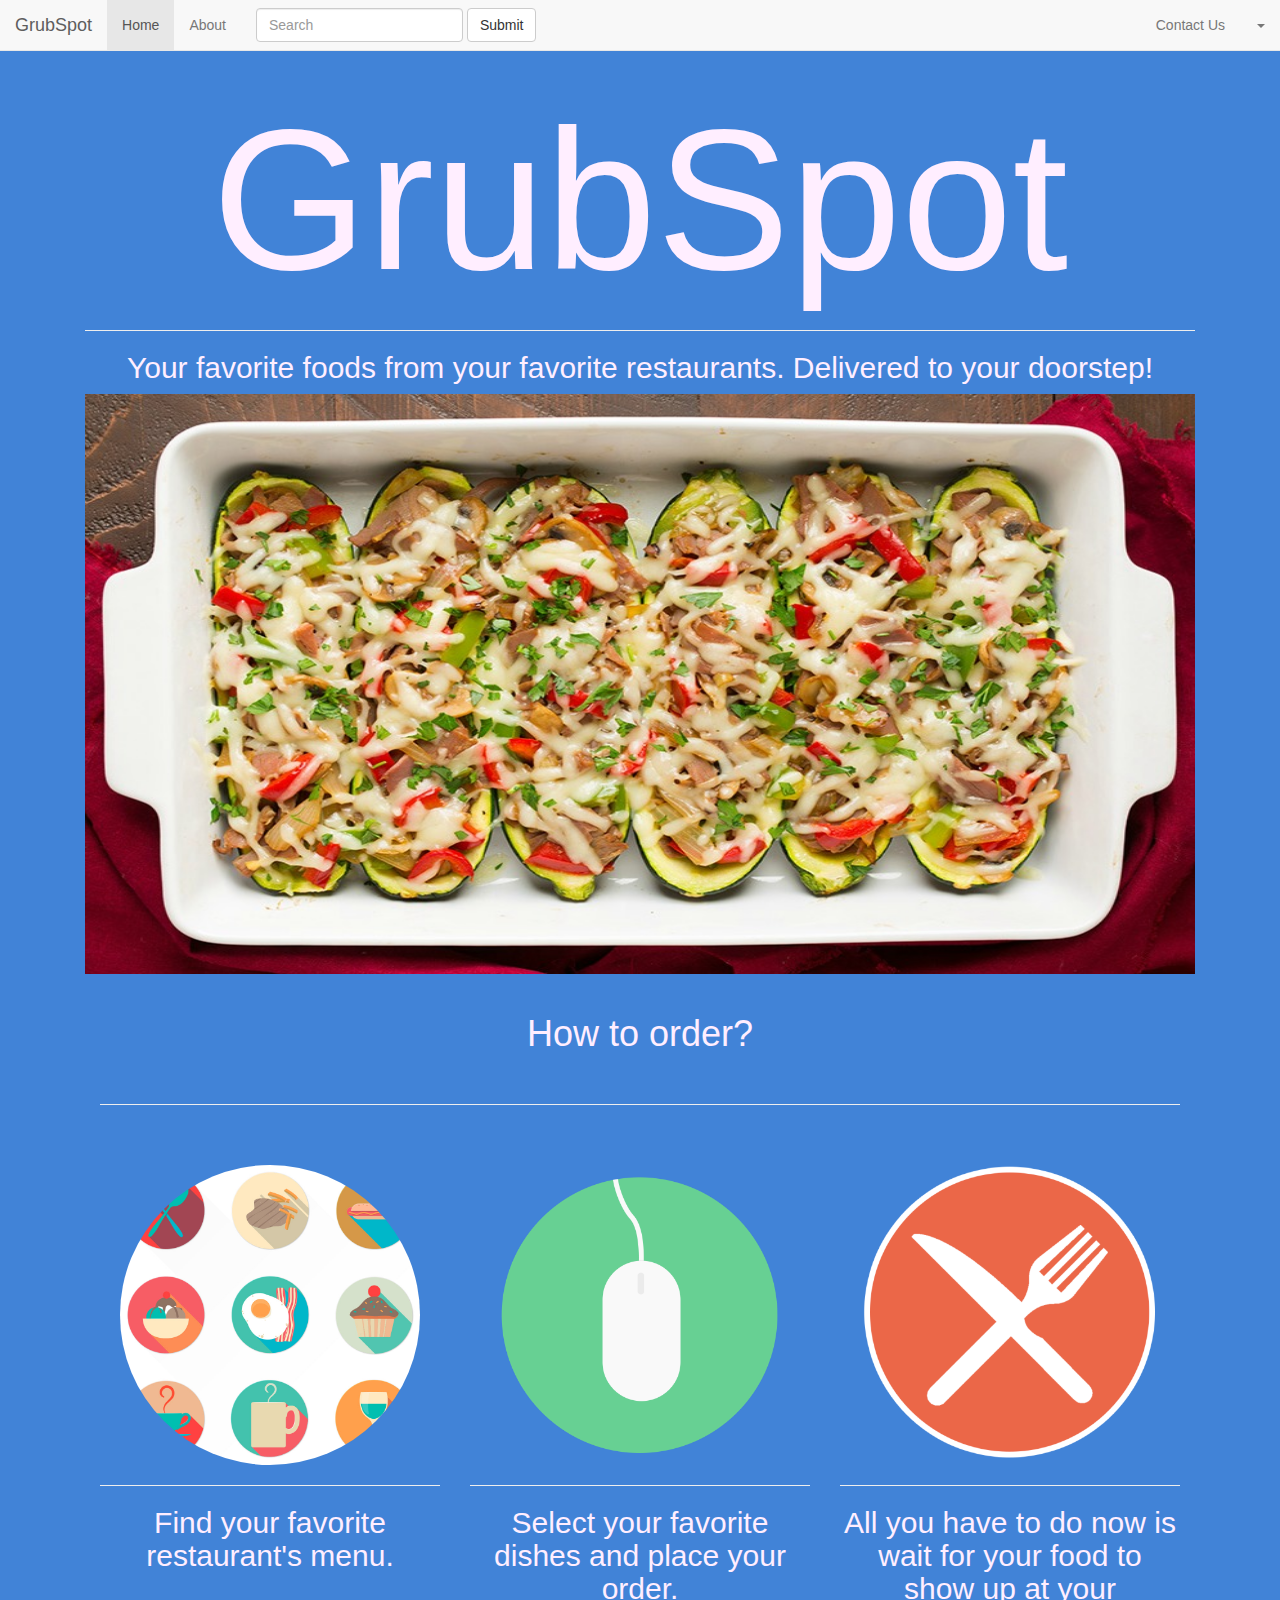
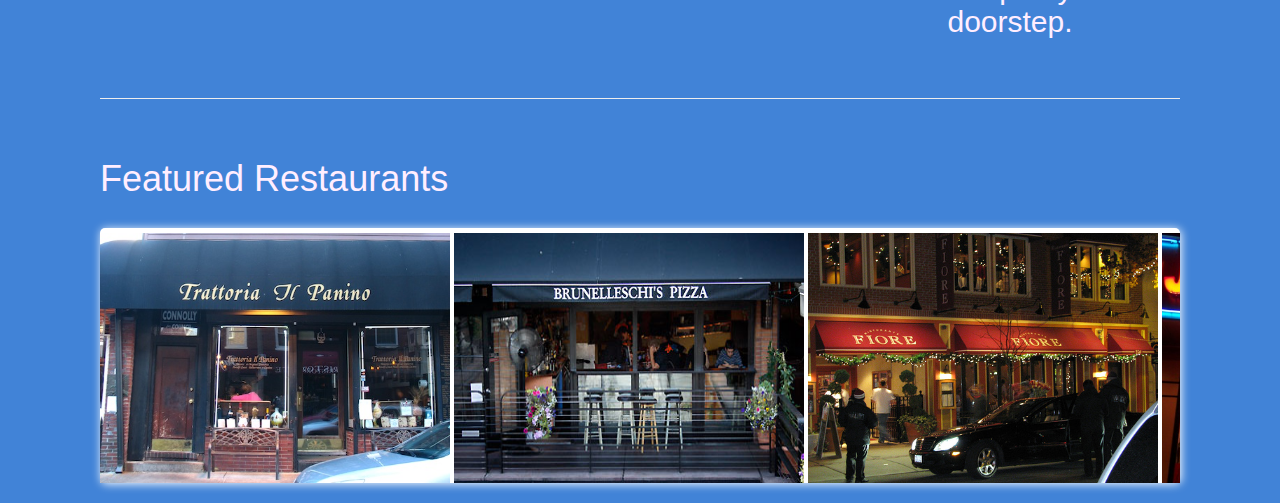
<file: index.html>
<!doctype html>

<html lang="en">
<head>
  <title>GrubSpot</title>
  <!-- Main Bootstrap CSS -->
  <link rel="stylesheet" href="css/bootstrap.min.css">
  <!-- Custom CSS -->
  <link rel="stylesheet" href="css/styles.css">
</head>

<body>
<nav class="navbar navbar-default navbar-fixed-top">
  <div class="container-fluid">
    <!-- Brand and toggle get grouped for better mobile display -->
    <div class="navbar-header">
      <button type="button" class="navbar-toggle collapsed" data-toggle="collapse" data-target="#bs-example-navbar-collapse-1" aria-expanded="false">
        <span class="sr-only">Toggle navigation</span>
        <span class="icon-bar"></span>
        <span class="icon-bar"></span>
        <span class="icon-bar"></span>
      </button>
      <a class="navbar-brand" href="#">GrubSpot</a>
    </div>

    <!-- Collect the nav links, forms, and other content for toggling -->
    <div class="collapse navbar-collapse" id="bs-example-navbar-collapse-1">
      <ul class="nav navbar-nav">
        <li class="active"><a href="#">Home <span class="sr-only">(current)</span></a></li>
        <li><a href="about.html">About</a></li>
      </ul>
      <form class="navbar-form navbar-left">
        <div class="form-group">
          <input type="text" class="form-control" placeholder="Search">
        </div>
        <button onclick="simpleHello()"type="submit" class="btn btn-default">Submit</button>
      </form>
      <ul class="nav navbar-nav navbar-right">
        <li><a href="contact.html">Contact Us</a></li>
        <li class="dropdown">
          <a href="#" class="dropdown-toggle" data-toggle="dropdown" role="button" aria-haspopup="true" aria-expanded="false"><span class="caret"></span></a>
          <ul class="dropdown-menu">
            <li><a href="#">Login</a></li>
            <li role="separator" class="divider"></li>
            <li><a href="#">SignUp</a></li>
          </ul>
        </li>
      </ul>
    </div><!-- /.navbar-collapse -->
  </div><!-- /.container-fluid -->
</nav>
<div class="container">
   <div class="col-md-12">
    <h1 class="heading">GrubSpot</h1>
    <hr>
    <h2 style="color:#ffeeff; text-align:center;">Your favorite foods from your favorite restaurants. Delivered to your doorstep!</h2>
    <img id="headingimg" src="images/sampleimg.jpg" alt="Header Image">
       <div class="col-md-12">
            <h1 style="color:#ffeeff; text-align:center;">How to order?</h1>
        <br>
        <hr>
        <br>
        <br>
    <div class="row steps">
        <div class="col-md-4">
            <img class="img_size_steps img-circle" src="images/circle1.jpg" />
            <hr>
            <h2>Find your favorite restaurant's menu.</h2>
            
        </div>
        <div class="col-md-4">
            <img class="img_size_steps img-circle" src="images/circle2.png" />
            <hr>
            <h2>Select your favorite dishes and place your order.</h2>
            
        </div>
        <div class="col-md-4">
            <img class="img_size_steps img-circle" src="images/circle3.png" />
            <hr>
            <h2>All you have to do now is wait for your food to show up at your doorstep.</h2>
            
        </div>
    </div>
      <hr>
       </div>
       <div class="col-md-12">
    <br>
    <h1 style="color:#ffeeff;">Featured Restaurants</h1>
    <br>
    <div class="wrapper">
  <div class="scrolls">
       <img class="img_size_feat" src="images/rest1.jpg" />
       <img class="img_size_feat" src="images/rest2.jpg" />
       <img class="img_size_feat" src="images/rest3.jpg" />
       <img class="img_size_feat" src="images/rest4.jpg" />
       <img class="img_size_feat" src="images/rest5.png" />
  </div>
  </div>
</div>
    
</div> 
</div>

 
 
 
 
<!-- jQuery -->
<script type="text/javascript" src="https://cdnjs.cloudflare.com/ajax/libs/jquery/3.1.0/jquery.min.js"></script>
<!-- Main Bootstrap JS -->       
<script src="js/bootstrap.min.js"></script>        
<!-- Custom JS -->          
<script src="js/scripts.js"></script>
</body>
</html>
</file>
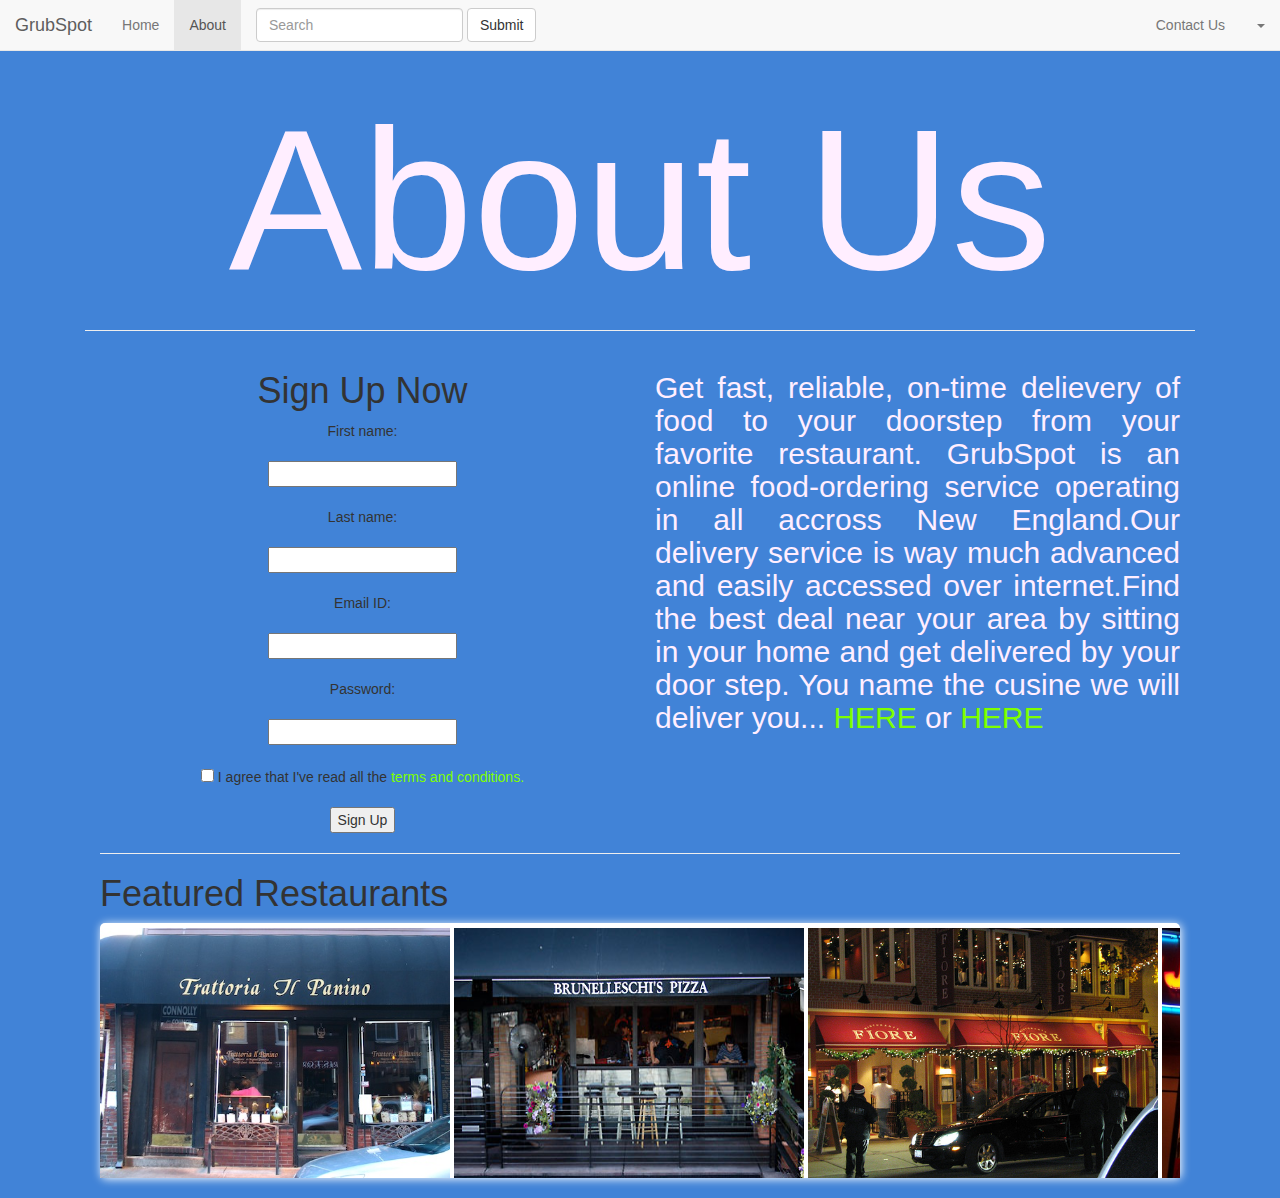
<file: about.html>
<!doctype html>

<html lang="en">
<head>
  <title>GrubSpot</title>
  <!-- Main Bootstrap CSS -->
  <link rel="stylesheet" href="css/bootstrap.min.css">
  <!-- Custom CSS -->
  <link rel="stylesheet" href="css/styles.css">
</head>

<body>

<nav class="navbar navbar-default navbar-fixed-top">
  <div class="container-fluid">
    <!-- Brand and toggle get grouped for better mobile display -->
    <div class="navbar-header">
      <button type="button" class="navbar-toggle collapsed" data-toggle="collapse" data-target="#bs-example-navbar-collapse-1" aria-expanded="false">
        <span class="sr-only">Toggle navigation</span>
        <span class="icon-bar"></span>
        <span class="icon-bar"></span>
        <span class="icon-bar"></span>
      </button>
      <a class="navbar-brand" href="#">GrubSpot</a>
    </div>

    <!-- Collect the nav links, forms, and other content for toggling -->
    <div class="collapse navbar-collapse" id="bs-example-navbar-collapse-1">
      <ul class="nav navbar-nav">
        <li><a href="index.html">Home <span class="sr-only">(current)</span></a></li>
        <li class="active"><a href="#">About</a></li>
      </ul>
      <form class="navbar-form navbar-left">
        <div class="form-group">
          <input type="text" class="form-control" placeholder="Search">
        </div>
        <button type="submit" class="btn btn-default">Submit</button>
      </form>
      <ul class="nav navbar-nav navbar-right">
        <li><a href="contact.html">Contact Us</a></li>
        <li class="dropdown">
          <a href="#" class="dropdown-toggle" data-toggle="dropdown" role="button" aria-haspopup="true" aria-expanded="false"><span class="caret"></span></a>
          <ul class="dropdown-menu">
            <li><a href="#">Login</a></li>
            <li role="separator" class="divider"></li>
            <li><a href="#">SignUp</a></li>
          </ul>
        </li>
      </ul>
    </div><!-- /.navbar-collapse -->
  </div><!-- /.container-fluid -->
</nav>
<div class="container">
<div class="col-md-12">
<h1 class="heading">About Us</h1>  
<hr>

<div class="col-md-6 about">
        <h1>Sign Up Now</h1>
        <form>
            <span>First name:</span><br><br>
            <input type="text" name="firstname"><br><br>
            <span>Last name:</span><br><br>
            <input type="text" name="lastname"><br><br>
            <span>Email ID:</span><br><br>
            <input type="email" name="email"><br><br>
            <span>Password:</span><br><br>
            <input type="password" name="pass"><br><br>
            <span><input type="checkbox" name="agreement" value="agree" >
            I agree that I've read all the <a href=#>terms and conditions.</a></span><br>
            <br><button onclick="simpleHello()" type="button">Sign Up</button>
        </form>
    </div>
    
 <div class="col-md-6 about">
    <h2 id="description">Get fast, reliable, on-time delievery of food to your doorstep from your favorite restaurant. GrubSpot is an online food-ordering service operating in all accross New England.Our delivery service is way much advanced and easily accessed over internet.Find the best deal near your area by sitting in your home and get delivered by your door step. You name the cusine we will deliver you...   <a href="https://www.gloriafood.com/restaurant-ideas/advantages-of-online-food-ordering">HERE</a> or <a href="http://www.caropinto.com/benefits-of-online-food-delivery-services/">HERE</a></h2>
    <br>
   
    
</div> 
 
<div class="col-md-12">
    <hr>
    <h1>Featured Restaurants</h1>
    <div class="wrapper">
  <div class="scrolls">
       <img class="img_size_feat" src="images/rest1.jpg" />
       <img class="img_size_feat" src="images/rest2.jpg" />
       <img class="img_size_feat" src="images/rest3.jpg" />
       <img class="img_size_feat" src="images/rest4.jpg" />
       <img class="img_size_feat" src="images/rest5.png" />
  </div>
  </div>
</div>
</div>
</div>

 
 
<!-- jQuery -->
<script type="text/javascript" src="https://cdnjs.cloudflare.com/ajax/libs/jquery/3.1.0/jquery.min.js"></script>
<!-- Main Bootstrap JS -->       
<script src="js/bootstrap.min.js"></script>        
<!-- Custom JS -->          
<script src="js/scripts.js"></script>
</body>
</html>
</file>
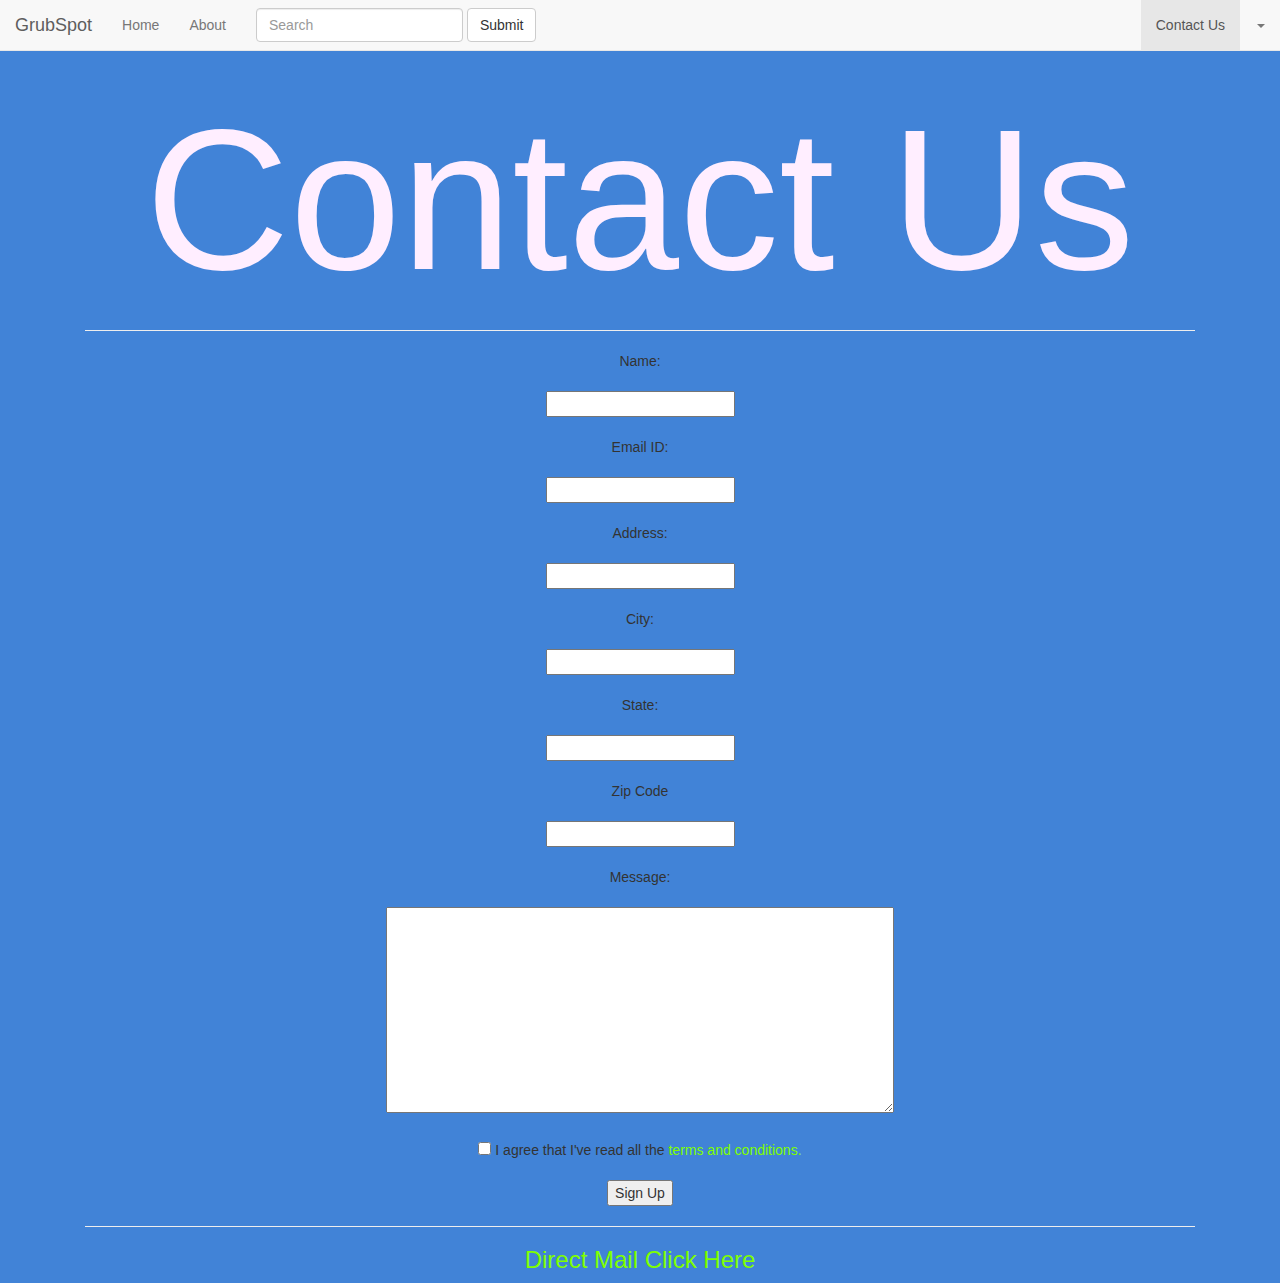
<file: contact.html>
<!doctype html>

<html lang="en">
<head>
  <title>GrubSpot</title>
  <!-- Main Bootstrap CSS -->
  <link rel="stylesheet" href="css/bootstrap.min.css">
  <!-- Custom CSS -->
  <link rel="stylesheet" href="css/styles.css">
</head>

<body>

<nav class="navbar navbar-default navbar-fixed-top">
  <div class="container-fluid">
    <!-- Brand and toggle get grouped for better mobile display -->
    <div class="navbar-header">
      <button type="button" class="navbar-toggle collapsed" data-toggle="collapse" data-target="#bs-example-navbar-collapse-1" aria-expanded="false">
        <span class="sr-only">Toggle navigation</span>
        <span class="icon-bar"></span>
        <span class="icon-bar"></span>
        <span class="icon-bar"></span>
      </button>
      <a class="navbar-brand" href="#">GrubSpot</a>
    </div>

    <!-- Collect the nav links, forms, and other content for toggling -->
    <div class="collapse navbar-collapse" id="bs-example-navbar-collapse-1">
      <ul class="nav navbar-nav">
        <li><a href="index.html">Home <span class="sr-only">(current)</span></a></li>
        <li><a href="about.html">About</a></li>
      </ul>
      <form class="navbar-form navbar-left">
        <div class="form-group">
          <input type="text" class="form-control" placeholder="Search">
        </div>
        <button type="submit" class="btn btn-default">Submit</button>
      </form>
      <ul class="nav navbar-nav navbar-right">
        <li class="active"><a href="#">Contact Us</a></li>
        <li class="dropdown">
          <a href="#" class="dropdown-toggle" data-toggle="dropdown" role="button" aria-haspopup="true" aria-expanded="false"><span class="caret"></span></a>
          <ul class="dropdown-menu">
            <li><a href="#">Login</a></li>
            <li role="separator" class="divider"></li>
            <li><a href="#">SignUp</a></li>
          </ul>
        </li>
      </ul>
    </div><!-- /.navbar-collapse -->
  </div><!-- /.container-fluid -->
</nav>
<div class="container">
    <div class="col-md-12 about">
<h1 class="heading">Contact Us</h1>  
<hr>
 
        <form>
            <span>Name:</span><br><br>
            <input type="text" name="firstname"><br><br>
            <span>Email ID:</span><br><br>
            <input type="email" name="email"><br><br>
            <span>Address:</span><br><br>
            <input type="text" name="address"><br><br>
            <span>City:</span><br><br>
            <input type="text" name="city"><br><br>
            <span>State:</span><br><br>
            <input type="text" name="state"><br><br>
            <span>Zip Code</span><br><br>
            <input type="number" name="zip"><br><br>
            <span>Message:</span><br><br>
            <textarea name="" id="" cols="60" rows="10"></textarea><br><br>
            <span><input type="checkbox" name="agreement" value="agree" >
            I agree that I've read all the <a href=#>terms and conditions.</a></span><br>
            <br><button onclick="simpleHello()" type="button">Sign Up</button>
        </form>
        <hr>
        <h3 class="mailto"><p><a href="mailto:someone@example.com?Subject=Hello%20again" target="_top">Direct Mail Click Here</a></p></h3>
</div>
</div>

 
 
<!-- jQuery -->
<script type="text/javascript" src="https://cdnjs.cloudflare.com/ajax/libs/jquery/3.1.0/jquery.min.js"></script>
<!-- Main Bootstrap JS -->       
<script src="js/bootstrap.min.js"></script>        
<!-- Custom JS -->          
<script src="js/scripts.js"></script>
</body>
</html>
</file>
<file: css/styles.css>
body {
    text-align: justify;
    font-family: sans-serif;
    background-color: #4183D7;
    padding-top: 70px;
}
#description {
    color: #ffeeff;
    text-align: justify;
}
.heading {
    color: #ffeeff;
    font-size: 200px; 
    text-align: center;
}
#headingimg {
    height: 600px;
    width: 100%;
    padding-bottom:20px;
}
.mailto {
    color: #ffeeff;
}
a {
    color: chartreuse;
}
.about {
    text-align: center;
}
.steps {
    text-align: center;
    padding-bottom: 30px;
    color:#ffeeff;
}
.img_size_steps {
    width: 300px;
    height: 300px;
}
.img_size_feat {
    width: 350px;
    height: 250px;
}
.wrapper { 
        background:#fff; 
        box-shadow: 1px 1px 10px #fff; 
        margin: auto; 
        text-align: center; 
        position: relative;
        -webkit-border-radius: 5px;
        -moz-border-radius: 5px;
        border-radius: 5px;
        margin-bottom: 20px !important;
        width: 100%;
        padding-top: 5px;
    }
    .scrolls { 
        overflow-x: scroll;
        overflow-y: hidden;
        height: 100%;
        white-space:nowrap
    } 
    .imageDiv img { 
        box-shadow: 1px 1px 10px #999; 
        margin: 2px;
        max-height: 50px;
        cursor: pointer;
        display:inline-block;
        *display:inline;
        *zoom:1;
        vertical-align:top;
    }

 @media screen and (min-width:768px){
    .navbar-brand-centered {
        position: absolute;
        left: 50%;
        display: block;
        width: 160px;
        text-align: center;
        background-color: #eee;
    }
    .navbar>.container .navbar-brand-centered, 
    .navbar>.container-fluid .navbar-brand-centered {
        margin-left: -80px;
    }
}
</file>
